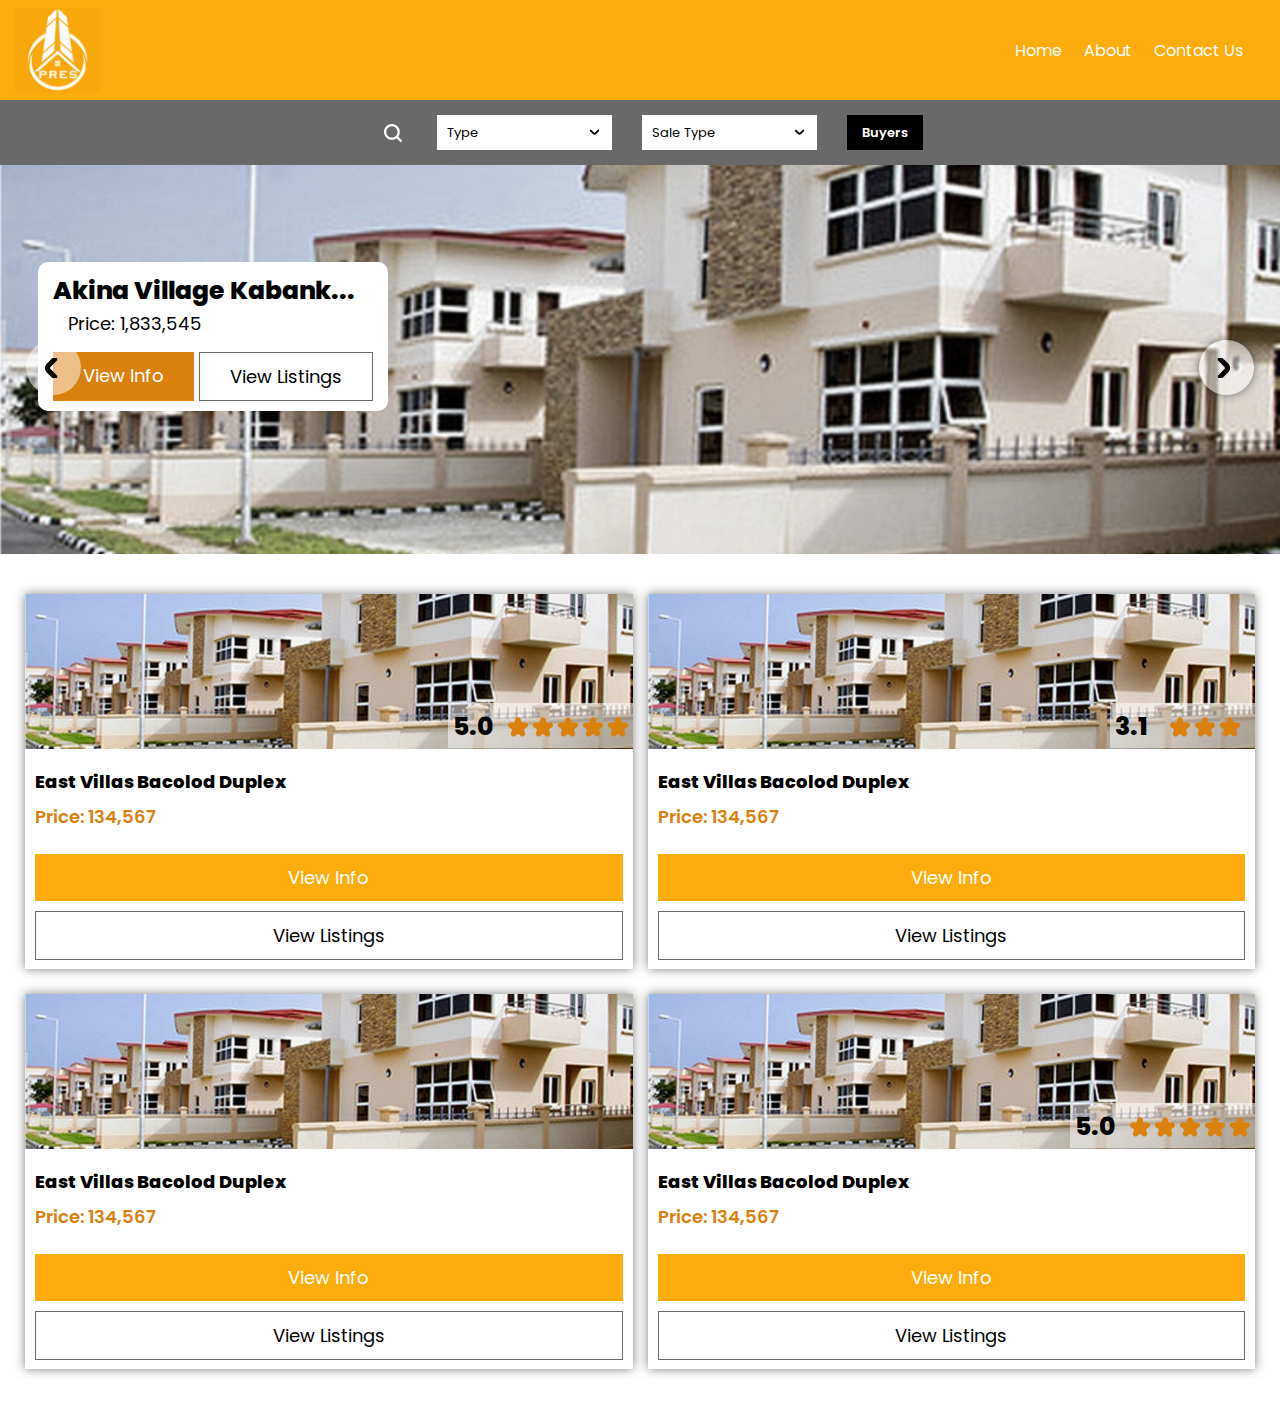
<file: index.html>
<!DOCTYPE html>

<html>
<head>
    <title>pres.ph</title>
    <link href='https://fonts.googleapis.com/css?family=Poppins' rel='stylesheet'>
    <link rel="stylesheet" href="css/common.css"/>  
    <link rel="stylesheet" href="css/layout01.css"/>
    <meta name="viewport" content="width=device-width">
    <meta charset = "UTF-8">
</head>
<body>
  <div class="main-container">

    <div class="main-header-01">
        <div class="main-header-01-logo">
            <img src="img/logo-img.png" alt="logo">
        </div>
        <div class="main-header-01-menus">
            <div class="main-menus-desktop">
             <span class="desktop-menu">Home</span>
             <span class="desktop-menu">About</span>
             <span class="desktop-menu">Contact Us</span>
            </div>
            <div class="main-menu-mobile">
                <span class="mobile-btn-menu jsMobileMenu">
                    <svg xmlns="http://www.w3.org/2000/svg" xmlns:xlink="http://www.w3.org/1999/xlink" version="1.1" id="Capa_1" x="0px" y="0px" viewBox="0 0 512 512" style="enable-background:new 0 0 512 512;" xml:space="preserve">
                        <g>
                            <path d="M480,224H32c-17.673,0-32,14.327-32,32s14.327,32,32,32h448c17.673,0,32-14.327,32-32S497.673,224,480,224z"/>
                            <path d="M32,138.667h448c17.673,0,32-14.327,32-32s-14.327-32-32-32H32c-17.673,0-32,14.327-32,32S14.327,138.667,32,138.667z"/>
                            <path d="M480,373.333H32c-17.673,0-32,14.327-32,32s14.327,32,32,32h448c17.673,0,32-14.327,32-32S497.673,373.333,480,373.333z"/>
                        </g>         
                        </svg>                   
                </span>

                <div class="mobile-dropdown-menu" style="display: none;">
                    <a href="index.html">Home</a>
                    <a href="about.html">About</a>
                    <a href="contact.html">Contact Us</a>
                </div>
    
            </div>

          
        </div>
    </div>
    <div class="main-header-02">

        <div class="search-filter-menu" style="display: none;">
           <div class="filter-menu-layout">
            <div class="filter-input-layout">
                <input type="text" name="location" placeholder="Location">
                <svg xmlns="http://www.w3.org/2000/svg" id="Bold" viewBox="0 0 24 24"><path d="M19.061,7.854a1.5,1.5,0,0,0-2.122,0l-4.586,4.585a.5.5,0,0,1-.707,0L7.061,7.854A1.5,1.5,0,0,0,4.939,9.975l4.586,4.586a3.5,3.5,0,0,0,4.95,0l4.586-4.586A1.5,1.5,0,0,0,19.061,7.854Z"></path></svg>
            </div>
            <div class="filter-input-layout">
                <input type="text" name="bedroom" placeholder="Bedroom">
                <svg xmlns="http://www.w3.org/2000/svg" id="Bold" viewBox="0 0 24 24"><path d="M19.061,7.854a1.5,1.5,0,0,0-2.122,0l-4.586,4.585a.5.5,0,0,1-.707,0L7.061,7.854A1.5,1.5,0,0,0,4.939,9.975l4.586,4.586a3.5,3.5,0,0,0,4.95,0l4.586-4.586A1.5,1.5,0,0,0,19.061,7.854Z"></path></svg>
            </div>
           </div> 

           <div class="filter-menu-layout">
            <div class="filter-input-layout">
                <input type="text" name="range" placeholder="Amount Range">
                <svg xmlns="http://www.w3.org/2000/svg" id="Bold" viewBox="0 0 24 24"><path d="M19.061,7.854a1.5,1.5,0,0,0-2.122,0l-4.586,4.585a.5.5,0,0,1-.707,0L7.061,7.854A1.5,1.5,0,0,0,4.939,9.975l4.586,4.586a3.5,3.5,0,0,0,4.95,0l4.586-4.586A1.5,1.5,0,0,0,19.061,7.854Z"></path></svg>
            </div>
            <div class="filter-input-layout">
                <input type="text" name="name" placeholder="Property">
                <svg xmlns="http://www.w3.org/2000/svg" id="Bold" viewBox="0 0 24 24"><path d="M19.061,7.854a1.5,1.5,0,0,0-2.122,0l-4.586,4.585a.5.5,0,0,1-.707,0L7.061,7.854A1.5,1.5,0,0,0,4.939,9.975l4.586,4.586a3.5,3.5,0,0,0,4.95,0l4.586-4.586A1.5,1.5,0,0,0,19.061,7.854Z"></path></svg>
            </div>
           </div> 

           <div class="filter-btn-search">
                <span>SEARCH</span>
           </div>

        </div> 

        <div class="main-header-02-layout">

        <div class="search-layout-home jsSearchMenu">
            <svg xmlns="http://www.w3.org/2000/svg" xmlns:xlink="http://www.w3.org/1999/xlink" version="1.1" id="Capa_1" x="0px" y="0px" viewBox="0 0 513.749 513.749" style="enable-background:new 0 0 513.749 513.749;" >
                <g>
                    <path d="M504.352,459.061l-99.435-99.477c74.402-99.427,54.115-240.344-45.312-314.746S119.261-9.277,44.859,90.15   S-9.256,330.494,90.171,404.896c79.868,59.766,189.565,59.766,269.434,0l99.477,99.477c12.501,12.501,32.769,12.501,45.269,0   c12.501-12.501,12.501-32.769,0-45.269L504.352,459.061z M225.717,385.696c-88.366,0-160-71.634-160-160s71.634-160,160-160   s160,71.634,160,160C385.623,314.022,314.044,385.602,225.717,385.696z"/>
                </g>        
                </svg>

             
        </div>


        <div class="header-02-dropdown">
            <span>Type</span>
        <div class="header-02-dropdown-arrow jsType">
            <svg xmlns="http://www.w3.org/2000/svg" id="Bold" viewBox="0 0 24 24"><path d="M19.061,7.854a1.5,1.5,0,0,0-2.122,0l-4.586,4.585a.5.5,0,0,1-.707,0L7.061,7.854A1.5,1.5,0,0,0,4.939,9.975l4.586,4.586a3.5,3.5,0,0,0,4.95,0l4.586-4.586A1.5,1.5,0,0,0,19.061,7.854Z"/></svg>
        </div>
        <div class="header02-dropdown-menu jsMenuType" style="display: none;">
            <a href="#">Home and Lot</a>
            <a href="#">House Constraction</a>
            <a href="#">Condo</a>
        </div>
        </div>
        <div class="header-02-dropdown"> 
           <span>Sale Type</span>
           <div class="header-02-dropdown-arrow jsSaleType">
            <svg xmlns="http://www.w3.org/2000/svg" id="Bold" viewBox="0 0 24 24"><path d="M19.061,7.854a1.5,1.5,0,0,0-2.122,0l-4.586,4.585a.5.5,0,0,1-.707,0L7.061,7.854A1.5,1.5,0,0,0,4.939,9.975l4.586,4.586a3.5,3.5,0,0,0,4.95,0l4.586-4.586A1.5,1.5,0,0,0,19.061,7.854Z"/></svg>
        </div>
        <div class="header02-dropdown-menu jsMenuSaleType" style="display: none;">
            <a href="#">RFO</a>
            <a href="#">Lot Only</a>
            <a href="#">For Rent</a>
        </div>
        </div>
        <div class="header-02-menu">
            <a href="#">Buyers</a>
        </div>
        </div>
    </div>
    <div class="home-main-content">
     
        <div class="home-main-content-carousel">

            <span class="carousel-back-arrow jsBackSlide">
                <svg xmlns="http://www.w3.org/2000/svg" stroke="black" stroke-width="3" id="Bold" viewBox="0 0 24 24"><path d="M17.921,1.505a1.5,1.5,0,0,1-.44,1.06L9.809,10.237a2.5,2.5,0,0,0,0,3.536l7.662,7.662a1.5,1.5,0,0,1-2.121,2.121L7.688,15.9a5.506,5.506,0,0,1,0-7.779L15.36.444a1.5,1.5,0,0,1,2.561,1.061Z"/></svg>
            </span>


            <div class="carousel-active carousel-slide">
            <img src="img/building.jpg">

            <div class="home-main-label">
                <h3>Akina Village Kabank...</h3>
                <span>Price: 1,833,545</span>

                <div class="home-main-label-btn-group">
                    <a class="view-info-btn">
                        View Info
                    </a>
                    <a class="view-listing-btn" href="view_listings.html">
                        View Listings
                    </a>
                </div>
            </div>
            </div>

            <div class="carousel-slide">
                <img src="img/building.jpg">
    
                <div class="home-main-label">
                    <h3>Sample2</h3>
                    <span>Price: 1,833,545</span>
    
                    <div class="home-main-label-btn-group">
                        <span class="view-info-btn">
                            View Info
                        </span>
                        <span class="view-listing-btn">
                            View Listings
                        </span>
                    </div>
                </div>
                </div>

                <div class="carousel-slide">
                    <img src="img/building.jpg">
        
                    <div class="home-main-label">
                        <h3>Sample3</h3>
                        <span>Price: 1,833,545</span>
        
                        <div class="home-main-label-btn-group">
                            <span class="view-info-btn">
                                View Info
                            </span>
                            <span class="view-listing-btn">
                                View Listings
                            </span>
                        </div>
                    </div>
                    </div>

            <span class="carousel-next-arrow jsNextSlide">
                <svg xmlns="http://www.w3.org/2000/svg" stroke="black" stroke-width="3" id="Bold" viewBox="0 0 24 24"><path d="M6.079,22.5a1.5,1.5,0,0,1,.44-1.06l7.672-7.672a2.5,2.5,0,0,0,0-3.536L6.529,2.565A1.5,1.5,0,0,1,8.65.444l7.662,7.661a5.506,5.506,0,0,1,0,7.779L8.64,23.556A1.5,1.5,0,0,1,6.079,22.5Z"/></svg>
            </span>

        </div>

        <div class="home-main-content-lists">
            <div class="main-content-list-layout">
                <div class="main-content-card">
                    <div class="main-content-card-image">
                        <img src="img/building.jpg" alt="sample">
                        <div class="main-content-card-review">
                            <span>5.0</span>
                            <div class="card-review-star-layout">
                                <svg xmlns="http://www.w3.org/2000/svg" id="Filled" viewBox="0 0 24 24" ><path d="M1.327,12.4,4.887,15,3.535,19.187A3.178,3.178,0,0,0,4.719,22.8a3.177,3.177,0,0,0,3.8-.019L12,20.219l3.482,2.559a3.227,3.227,0,0,0,4.983-3.591L19.113,15l3.56-2.6a3.227,3.227,0,0,0-1.9-5.832H16.4L15.073,2.432a3.227,3.227,0,0,0-6.146,0L7.6,6.568H3.231a3.227,3.227,0,0,0-1.9,5.832Z"/></svg>
                                <svg xmlns="http://www.w3.org/2000/svg" id="Filled" viewBox="0 0 24 24" ><path d="M1.327,12.4,4.887,15,3.535,19.187A3.178,3.178,0,0,0,4.719,22.8a3.177,3.177,0,0,0,3.8-.019L12,20.219l3.482,2.559a3.227,3.227,0,0,0,4.983-3.591L19.113,15l3.56-2.6a3.227,3.227,0,0,0-1.9-5.832H16.4L15.073,2.432a3.227,3.227,0,0,0-6.146,0L7.6,6.568H3.231a3.227,3.227,0,0,0-1.9,5.832Z"/></svg>
                                <svg xmlns="http://www.w3.org/2000/svg" id="Filled" viewBox="0 0 24 24" ><path d="M1.327,12.4,4.887,15,3.535,19.187A3.178,3.178,0,0,0,4.719,22.8a3.177,3.177,0,0,0,3.8-.019L12,20.219l3.482,2.559a3.227,3.227,0,0,0,4.983-3.591L19.113,15l3.56-2.6a3.227,3.227,0,0,0-1.9-5.832H16.4L15.073,2.432a3.227,3.227,0,0,0-6.146,0L7.6,6.568H3.231a3.227,3.227,0,0,0-1.9,5.832Z"/></svg>
                                <svg xmlns="http://www.w3.org/2000/svg" id="Filled" viewBox="0 0 24 24" ><path d="M1.327,12.4,4.887,15,3.535,19.187A3.178,3.178,0,0,0,4.719,22.8a3.177,3.177,0,0,0,3.8-.019L12,20.219l3.482,2.559a3.227,3.227,0,0,0,4.983-3.591L19.113,15l3.56-2.6a3.227,3.227,0,0,0-1.9-5.832H16.4L15.073,2.432a3.227,3.227,0,0,0-6.146,0L7.6,6.568H3.231a3.227,3.227,0,0,0-1.9,5.832Z"/></svg>
                                <svg xmlns="http://www.w3.org/2000/svg" id="Filled" viewBox="0 0 24 24" ><path d="M1.327,12.4,4.887,15,3.535,19.187A3.178,3.178,0,0,0,4.719,22.8a3.177,3.177,0,0,0,3.8-.019L12,20.219l3.482,2.559a3.227,3.227,0,0,0,4.983-3.591L19.113,15l3.56-2.6a3.227,3.227,0,0,0-1.9-5.832H16.4L15.073,2.432a3.227,3.227,0,0,0-6.146,0L7.6,6.568H3.231a3.227,3.227,0,0,0-1.9,5.832Z"/></svg>
                            </div>
                        </div>
                    </div>
                    <div class="main-content-card-label">
                        <h3 class="main-content-card-title">
                            East Villas Bacolod Duplex
                        </h3>
                        <span class="main-content-card-price">Price: 134,567</span>
                        <div class="main-content-card-btn-group">
                            <span class="view-info-btn">View Info</span>
                            <span class="view-listing-btn">View Listings</span>
                        </div>
                    </div>
                </div>
                <div class="main-content-card">
                    <div class="main-content-card-image">
                        <img src="img/building.jpg" alt="sample">
                        <div class="main-content-card-review">
                            <span>3.1</span>
                            <div class="card-review-star-layout">
                                <svg xmlns="http://www.w3.org/2000/svg" id="Filled" viewBox="0 0 24 24" ><path d="M1.327,12.4,4.887,15,3.535,19.187A3.178,3.178,0,0,0,4.719,22.8a3.177,3.177,0,0,0,3.8-.019L12,20.219l3.482,2.559a3.227,3.227,0,0,0,4.983-3.591L19.113,15l3.56-2.6a3.227,3.227,0,0,0-1.9-5.832H16.4L15.073,2.432a3.227,3.227,0,0,0-6.146,0L7.6,6.568H3.231a3.227,3.227,0,0,0-1.9,5.832Z"/></svg>
                                <svg xmlns="http://www.w3.org/2000/svg" id="Filled" viewBox="0 0 24 24" ><path d="M1.327,12.4,4.887,15,3.535,19.187A3.178,3.178,0,0,0,4.719,22.8a3.177,3.177,0,0,0,3.8-.019L12,20.219l3.482,2.559a3.227,3.227,0,0,0,4.983-3.591L19.113,15l3.56-2.6a3.227,3.227,0,0,0-1.9-5.832H16.4L15.073,2.432a3.227,3.227,0,0,0-6.146,0L7.6,6.568H3.231a3.227,3.227,0,0,0-1.9,5.832Z"/></svg>
                                <svg xmlns="http://www.w3.org/2000/svg" id="Filled" viewBox="0 0 24 24" ><path d="M1.327,12.4,4.887,15,3.535,19.187A3.178,3.178,0,0,0,4.719,22.8a3.177,3.177,0,0,0,3.8-.019L12,20.219l3.482,2.559a3.227,3.227,0,0,0,4.983-3.591L19.113,15l3.56-2.6a3.227,3.227,0,0,0-1.9-5.832H16.4L15.073,2.432a3.227,3.227,0,0,0-6.146,0L7.6,6.568H3.231a3.227,3.227,0,0,0-1.9,5.832Z"/></svg>
                            </div>
                        </div>
                    </div>
                    <div class="main-content-card-label">
                        <h3 class="main-content-card-title">
                            East Villas Bacolod Duplex
                        </h3>
                        <span class="main-content-card-price">Price: 134,567</span>
                        <div class="main-content-card-btn-group">
                            <span class="view-info-btn">View Info</span>
                            <span class="view-listing-btn">View Listings</span>
                        </div>
                    </div>
                </div>
            </div>

            <div class="main-content-list-layout">
                <div class="main-content-card">
                    <div class="main-content-card-image">
                        <img src="img/building.jpg" alt="sample">
                    </div>
                    <div class="main-content-card-label">
                        <h3 class="main-content-card-title">
                            East Villas Bacolod Duplex
                        </h3>
                        <span class="main-content-card-price">Price: 134,567</span>
                        <div class="main-content-card-btn-group">
                            <span class="view-info-btn">View Info</span>
                            <span class="view-listing-btn">View Listings</span>
                        </div>
                    </div>
                </div>
                <div class="main-content-card">
                    <div class="main-content-card-image">
                        <img src="img/building.jpg" alt="sample">
                        <div class="main-content-card-review">
                            <span>5.0</span>
                            <div class="card-review-star-layout">
                                <svg xmlns="http://www.w3.org/2000/svg" id="Filled" viewBox="0 0 24 24" ><path d="M1.327,12.4,4.887,15,3.535,19.187A3.178,3.178,0,0,0,4.719,22.8a3.177,3.177,0,0,0,3.8-.019L12,20.219l3.482,2.559a3.227,3.227,0,0,0,4.983-3.591L19.113,15l3.56-2.6a3.227,3.227,0,0,0-1.9-5.832H16.4L15.073,2.432a3.227,3.227,0,0,0-6.146,0L7.6,6.568H3.231a3.227,3.227,0,0,0-1.9,5.832Z"/></svg>
                                <svg xmlns="http://www.w3.org/2000/svg" id="Filled" viewBox="0 0 24 24" ><path d="M1.327,12.4,4.887,15,3.535,19.187A3.178,3.178,0,0,0,4.719,22.8a3.177,3.177,0,0,0,3.8-.019L12,20.219l3.482,2.559a3.227,3.227,0,0,0,4.983-3.591L19.113,15l3.56-2.6a3.227,3.227,0,0,0-1.9-5.832H16.4L15.073,2.432a3.227,3.227,0,0,0-6.146,0L7.6,6.568H3.231a3.227,3.227,0,0,0-1.9,5.832Z"/></svg>
                                <svg xmlns="http://www.w3.org/2000/svg" id="Filled" viewBox="0 0 24 24" ><path d="M1.327,12.4,4.887,15,3.535,19.187A3.178,3.178,0,0,0,4.719,22.8a3.177,3.177,0,0,0,3.8-.019L12,20.219l3.482,2.559a3.227,3.227,0,0,0,4.983-3.591L19.113,15l3.56-2.6a3.227,3.227,0,0,0-1.9-5.832H16.4L15.073,2.432a3.227,3.227,0,0,0-6.146,0L7.6,6.568H3.231a3.227,3.227,0,0,0-1.9,5.832Z"/></svg>
                                <svg xmlns="http://www.w3.org/2000/svg" id="Filled" viewBox="0 0 24 24" ><path d="M1.327,12.4,4.887,15,3.535,19.187A3.178,3.178,0,0,0,4.719,22.8a3.177,3.177,0,0,0,3.8-.019L12,20.219l3.482,2.559a3.227,3.227,0,0,0,4.983-3.591L19.113,15l3.56-2.6a3.227,3.227,0,0,0-1.9-5.832H16.4L15.073,2.432a3.227,3.227,0,0,0-6.146,0L7.6,6.568H3.231a3.227,3.227,0,0,0-1.9,5.832Z"/></svg>
                                <svg xmlns="http://www.w3.org/2000/svg" id="Filled" viewBox="0 0 24 24" ><path d="M1.327,12.4,4.887,15,3.535,19.187A3.178,3.178,0,0,0,4.719,22.8a3.177,3.177,0,0,0,3.8-.019L12,20.219l3.482,2.559a3.227,3.227,0,0,0,4.983-3.591L19.113,15l3.56-2.6a3.227,3.227,0,0,0-1.9-5.832H16.4L15.073,2.432a3.227,3.227,0,0,0-6.146,0L7.6,6.568H3.231a3.227,3.227,0,0,0-1.9,5.832Z"/></svg>
                            </div>
                        </div>
                    </div>
                    <div class="main-content-card-label">
                        <h3 class="main-content-card-title">
                            East Villas Bacolod Duplex
                        </h3>
                        <span class="main-content-card-price">Price: 134,567</span>
                        <div class="main-content-card-btn-group">
                            <span class="view-info-btn">View Info</span>
                            <span class="view-listing-btn">View Listings</span>
                        </div>
                    </div>
                </div>
            </div>

        </div>






    </div>


  </div>
   
<script>
    document.querySelector('.jsMobileMenu').addEventListener('click',function(){
        var style=document.querySelector('.mobile-dropdown-menu').style;
        
        if(style.display){
            document.querySelector('.mobile-dropdown-menu').style=null;
        }else{
            document.querySelector('.mobile-dropdown-menu').style.display = 'none';
        }      
    });

    document.querySelector('.jsSearchMenu').addEventListener('click',function(){
        var style=document.querySelector('.search-filter-menu').style;
        console.log(style);
        if(style.display){
            document.querySelector('.search-filter-menu').style=null;
        }else{
            document.querySelector('.search-filter-menu').style.display = 'none';
        }      
    });

    document.querySelector('.jsType').addEventListener('click',function(){
        var style=document.querySelector('.jsMenuType').style;
        console.log(style);
        if(style.display){
            document.querySelector('.jsMenuType').style=null;
        }else{
            document.querySelector('.jsMenuType').style.display = 'none';
        }      
    });

    document.querySelector('.jsSaleType').addEventListener('click',function(){
        var style=document.querySelector('.jsMenuSaleType').style;
        console.log(style);
        if(style.display){
            document.querySelector('.jsMenuSaleType').style=null;
        }else{
            document.querySelector('.jsMenuSaleType').style.display = 'none';
        }      
    });

    const slides = document.querySelectorAll('.carousel-slide');
    const previous_slide = document.querySelector('.jsBackSlide');
    const next_slide = document.querySelector('.jsNextSlide');
    var currentSlide=0;

    // Function to show the current slide
function showSlide() {
  slides.forEach((slide, index) => {
    slide.style.display = "none";
    if (index === currentSlide) {
      slide.style.display = "block";     
    }
    // const offset = -currentSlide * 100; // Calculate the slide offset
    // slide.style.transform = `translateX(${offset}%)`;
  });
}

// Function to move to the next slide
function nextSlide() {
  currentSlide++;
  if (currentSlide >= slides.length) {
    currentSlide = 0;
  }
  showSlide();
}

function prevSlide() {
  currentSlide--;
  if (currentSlide < 0) {
    currentSlide = slides.length - 1;
  }
  showSlide();
}

// Event listeners for next and previous buttons
next_slide.addEventListener("click", nextSlide);
previous_slide.addEventListener("click", prevSlide);

// Initialize the carousel
showSlide();




</script>


</body>
</html>
</file>
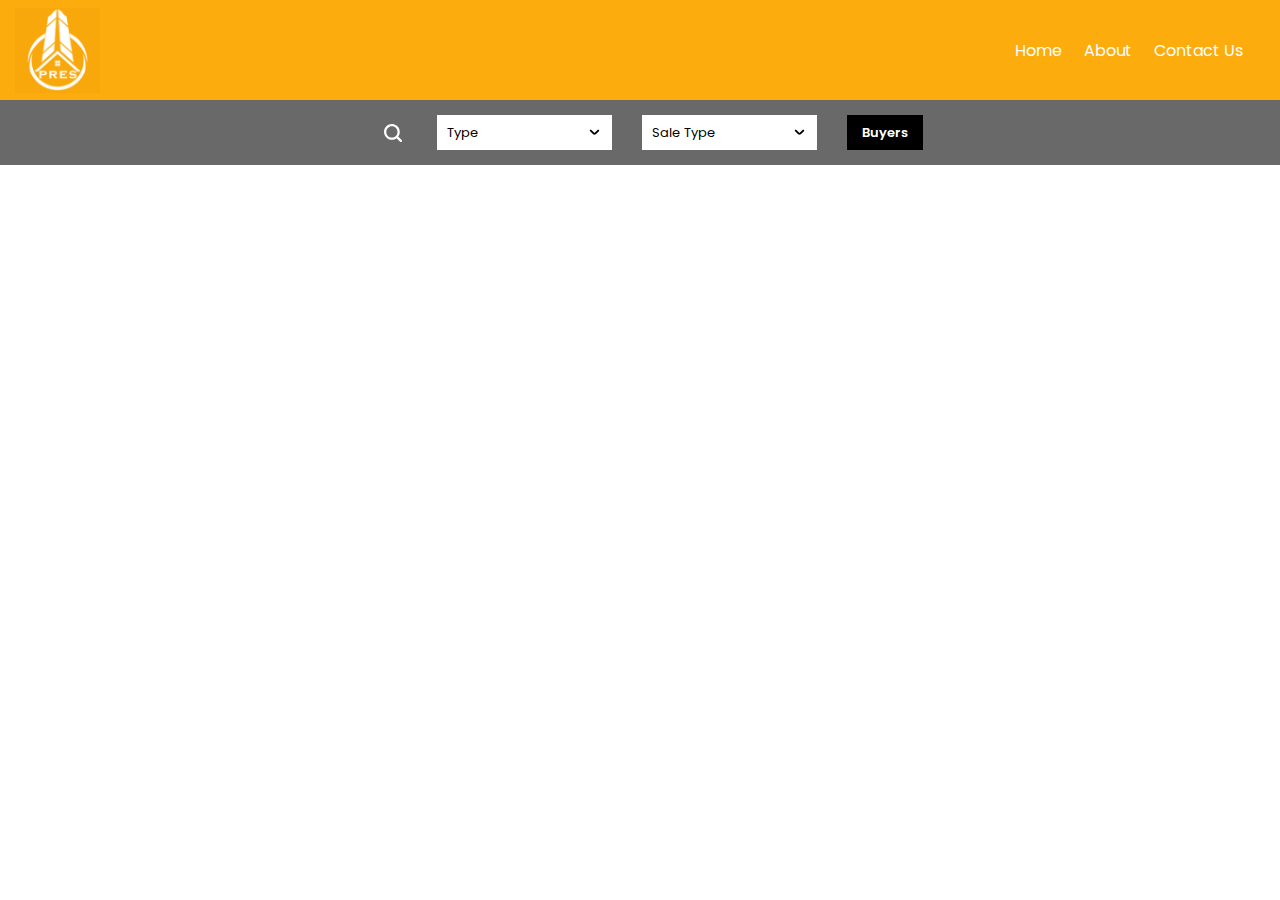
<file: about.html>
<!DOCTYPE html>

<html>
<head>
    <title>pres.ph</title>
    <link href='https://fonts.googleapis.com/css?family=Poppins' rel='stylesheet'>
    <link rel="stylesheet" href="css/common.css"/>  
    <link rel="stylesheet" href="css/layout01.css"/>
    <meta name="viewport" content="width=device-width">
    <meta charset = "UTF-8">
</head>
<body>
  <div class="main-container">

    <div class="main-header-01">
        <div class="main-header-01-logo">
            <img src="img/logo-img.png" alt="logo">
        </div>
        <div class="main-header-01-menus">
            <div class="main-menus-desktop">
             <span class="desktop-menu">Home</span>
             <span class="desktop-menu">About</span>
             <span class="desktop-menu">Contact Us</span>
            </div>
            <div class="main-menu-mobile">
                <span class="mobile-btn-menu jsMobileMenu">
                    <svg xmlns="http://www.w3.org/2000/svg" xmlns:xlink="http://www.w3.org/1999/xlink" version="1.1" id="Capa_1" x="0px" y="0px" viewBox="0 0 512 512" style="enable-background:new 0 0 512 512;" xml:space="preserve">
                        <g>
                            <path d="M480,224H32c-17.673,0-32,14.327-32,32s14.327,32,32,32h448c17.673,0,32-14.327,32-32S497.673,224,480,224z"/>
                            <path d="M32,138.667h448c17.673,0,32-14.327,32-32s-14.327-32-32-32H32c-17.673,0-32,14.327-32,32S14.327,138.667,32,138.667z"/>
                            <path d="M480,373.333H32c-17.673,0-32,14.327-32,32s14.327,32,32,32h448c17.673,0,32-14.327,32-32S497.673,373.333,480,373.333z"/>
                        </g>         
                        </svg>                   
                </span>

                <div class="mobile-dropdown-menu" style="display: none;">
                    <a href="index.html">Home</a>
                    <a href="about.html">About</a>
                    <a href="contact.html">Contact Us</a>
                </div>
    
            </div>

          
        </div>
    </div>
    <div class="main-header-02">

        <div class="search-filter-menu" style="display: none;">
           <div class="filter-menu-layout">
            <div class="filter-input-layout">
                <input type="text" name="location" placeholder="Location">
                <svg xmlns="http://www.w3.org/2000/svg" id="Bold" viewBox="0 0 24 24"><path d="M19.061,7.854a1.5,1.5,0,0,0-2.122,0l-4.586,4.585a.5.5,0,0,1-.707,0L7.061,7.854A1.5,1.5,0,0,0,4.939,9.975l4.586,4.586a3.5,3.5,0,0,0,4.95,0l4.586-4.586A1.5,1.5,0,0,0,19.061,7.854Z"></path></svg>
            </div>
            <div class="filter-input-layout">
                <input type="text" name="bedroom" placeholder="Bedroom">
                <svg xmlns="http://www.w3.org/2000/svg" id="Bold" viewBox="0 0 24 24"><path d="M19.061,7.854a1.5,1.5,0,0,0-2.122,0l-4.586,4.585a.5.5,0,0,1-.707,0L7.061,7.854A1.5,1.5,0,0,0,4.939,9.975l4.586,4.586a3.5,3.5,0,0,0,4.95,0l4.586-4.586A1.5,1.5,0,0,0,19.061,7.854Z"></path></svg>
            </div>
           </div> 

           <div class="filter-menu-layout">
            <div class="filter-input-layout">
                <input type="text" name="range" placeholder="Amount Range">
                <svg xmlns="http://www.w3.org/2000/svg" id="Bold" viewBox="0 0 24 24"><path d="M19.061,7.854a1.5,1.5,0,0,0-2.122,0l-4.586,4.585a.5.5,0,0,1-.707,0L7.061,7.854A1.5,1.5,0,0,0,4.939,9.975l4.586,4.586a3.5,3.5,0,0,0,4.95,0l4.586-4.586A1.5,1.5,0,0,0,19.061,7.854Z"></path></svg>
            </div>
            <div class="filter-input-layout">
                <input type="text" name="name" placeholder="Property">
                <svg xmlns="http://www.w3.org/2000/svg" id="Bold" viewBox="0 0 24 24"><path d="M19.061,7.854a1.5,1.5,0,0,0-2.122,0l-4.586,4.585a.5.5,0,0,1-.707,0L7.061,7.854A1.5,1.5,0,0,0,4.939,9.975l4.586,4.586a3.5,3.5,0,0,0,4.95,0l4.586-4.586A1.5,1.5,0,0,0,19.061,7.854Z"></path></svg>
            </div>
           </div> 

           <div class="filter-btn-search">
                <span>SEARCH</span>
           </div>

        </div> 

        <div class="main-header-02-layout">

        <div class="search-layout-home jsSearchMenu">
            <svg xmlns="http://www.w3.org/2000/svg" xmlns:xlink="http://www.w3.org/1999/xlink" version="1.1" id="Capa_1" x="0px" y="0px" viewBox="0 0 513.749 513.749" style="enable-background:new 0 0 513.749 513.749;" >
                <g>
                    <path d="M504.352,459.061l-99.435-99.477c74.402-99.427,54.115-240.344-45.312-314.746S119.261-9.277,44.859,90.15   S-9.256,330.494,90.171,404.896c79.868,59.766,189.565,59.766,269.434,0l99.477,99.477c12.501,12.501,32.769,12.501,45.269,0   c12.501-12.501,12.501-32.769,0-45.269L504.352,459.061z M225.717,385.696c-88.366,0-160-71.634-160-160s71.634-160,160-160   s160,71.634,160,160C385.623,314.022,314.044,385.602,225.717,385.696z"/>
                </g>        
                </svg>

             
        </div>


        <div class="header-02-dropdown">
            <span>Type</span>
        <div class="header-02-dropdown-arrow jsType">
            <svg xmlns="http://www.w3.org/2000/svg" id="Bold" viewBox="0 0 24 24"><path d="M19.061,7.854a1.5,1.5,0,0,0-2.122,0l-4.586,4.585a.5.5,0,0,1-.707,0L7.061,7.854A1.5,1.5,0,0,0,4.939,9.975l4.586,4.586a3.5,3.5,0,0,0,4.95,0l4.586-4.586A1.5,1.5,0,0,0,19.061,7.854Z"/></svg>
        </div>
        <div class="header02-dropdown-menu jsMenuType" style="display: none;">
            <a href="#">Home and Lot</a>
            <a href="#">House Constraction</a>
            <a href="#">Condo</a>
        </div>
        </div>
        <div class="header-02-dropdown"> 
           <span>Sale Type</span>
           <div class="header-02-dropdown-arrow jsSaleType">
            <svg xmlns="http://www.w3.org/2000/svg" id="Bold" viewBox="0 0 24 24"><path d="M19.061,7.854a1.5,1.5,0,0,0-2.122,0l-4.586,4.585a.5.5,0,0,1-.707,0L7.061,7.854A1.5,1.5,0,0,0,4.939,9.975l4.586,4.586a3.5,3.5,0,0,0,4.95,0l4.586-4.586A1.5,1.5,0,0,0,19.061,7.854Z"/></svg>
        </div>
        <div class="header02-dropdown-menu jsMenuSaleType" style="display: none;">
            <a href="#">RFO</a>
            <a href="#">Lot Only</a>
            <a href="#">For Rent</a>
        </div>
        </div>
        <div class="header-02-menu">
            <a href="#">Buyers</a>
        </div>
        </div>
    </div>
    <div class="main-content-layout">
      
    </div>


  </div>
   
<script>
    document.querySelector('.jsMobileMenu').addEventListener('click',function(){
        var style=document.querySelector('.mobile-dropdown-menu').style;
        
        if(style.display){
            document.querySelector('.mobile-dropdown-menu').style=null;
        }else{
            document.querySelector('.mobile-dropdown-menu').style.display = 'none';
        }      
    });

    document.querySelector('.jsSearchMenu').addEventListener('click',function(){
        var style=document.querySelector('.search-filter-menu').style;
        console.log(style);
        if(style.display){
            document.querySelector('.search-filter-menu').style=null;
        }else{
            document.querySelector('.search-filter-menu').style.display = 'none';
        }      
    });

    document.querySelector('.jsType').addEventListener('click',function(){
        var style=document.querySelector('.jsMenuType').style;
        console.log(style);
        if(style.display){
            document.querySelector('.jsMenuType').style=null;
        }else{
            document.querySelector('.jsMenuType').style.display = 'none';
        }      
    });

    document.querySelector('.jsSaleType').addEventListener('click',function(){
        var style=document.querySelector('.jsMenuSaleType').style;
        console.log(style);
        if(style.display){
            document.querySelector('.jsMenuSaleType').style=null;
        }else{
            document.querySelector('.jsMenuSaleType').style.display = 'none';
        }      
    });


</script>


</body>
</html>
</file>
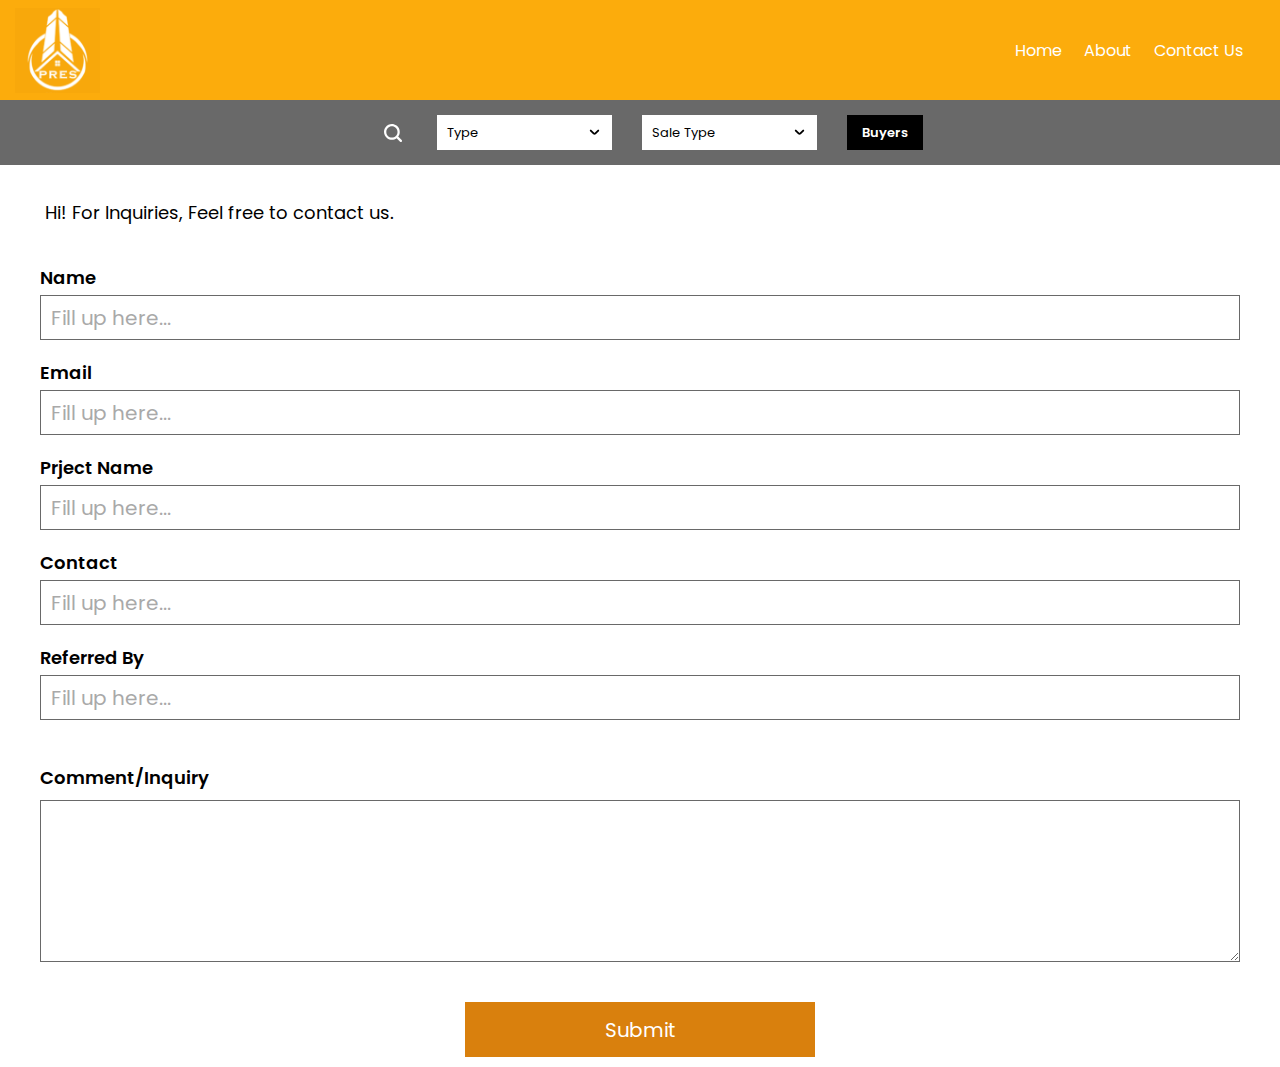
<file: contact.html>
<!DOCTYPE html>

<html>
<head>
    <title>pres.ph</title>
    <link href='https://fonts.googleapis.com/css?family=Poppins' rel='stylesheet'>
    <link rel="stylesheet" href="css/common.css"/>  
    <link rel="stylesheet" href="css/layout01.css"/>
    <meta name="viewport" content="width=device-width">
    <meta charset = "UTF-8">
</head>
<body>
  <div class="main-container">

    <div class="main-header-01">
        <div class="main-header-01-logo">
            <img src="img/logo-img.png" alt="logo">
        </div>
        <div class="main-header-01-menus">
            <div class="main-menus-desktop">
             <span class="desktop-menu">Home</span>
             <span class="desktop-menu">About</span>
             <span class="desktop-menu">Contact Us</span>
            </div>
            <div class="main-menu-mobile">
                <span class="mobile-btn-menu jsMobileMenu">
                    <svg xmlns="http://www.w3.org/2000/svg" xmlns:xlink="http://www.w3.org/1999/xlink" version="1.1" id="Capa_1" x="0px" y="0px" viewBox="0 0 512 512" style="enable-background:new 0 0 512 512;" xml:space="preserve">
                        <g>
                            <path d="M480,224H32c-17.673,0-32,14.327-32,32s14.327,32,32,32h448c17.673,0,32-14.327,32-32S497.673,224,480,224z"/>
                            <path d="M32,138.667h448c17.673,0,32-14.327,32-32s-14.327-32-32-32H32c-17.673,0-32,14.327-32,32S14.327,138.667,32,138.667z"/>
                            <path d="M480,373.333H32c-17.673,0-32,14.327-32,32s14.327,32,32,32h448c17.673,0,32-14.327,32-32S497.673,373.333,480,373.333z"/>
                        </g>         
                        </svg>                   
                </span>

                <div class="mobile-dropdown-menu" style="display: none;">
                    <a href="index.html">Home</a>
                    <a href="about.html">About</a>
                    <a href="contact.html">Contact Us</a>
                </div>
    
            </div>

          
        </div>
    </div>
    <div class="main-header-02">

        <div class="search-filter-menu" style="display: none;">
           <div class="filter-menu-layout">
            <div class="filter-input-layout">
                <input type="text" name="location" placeholder="Location">
                <svg xmlns="http://www.w3.org/2000/svg" id="Bold" viewBox="0 0 24 24"><path d="M19.061,7.854a1.5,1.5,0,0,0-2.122,0l-4.586,4.585a.5.5,0,0,1-.707,0L7.061,7.854A1.5,1.5,0,0,0,4.939,9.975l4.586,4.586a3.5,3.5,0,0,0,4.95,0l4.586-4.586A1.5,1.5,0,0,0,19.061,7.854Z"></path></svg>
            </div>
            <div class="filter-input-layout">
                <input type="text" name="bedroom" placeholder="Bedroom">
                <svg xmlns="http://www.w3.org/2000/svg" id="Bold" viewBox="0 0 24 24"><path d="M19.061,7.854a1.5,1.5,0,0,0-2.122,0l-4.586,4.585a.5.5,0,0,1-.707,0L7.061,7.854A1.5,1.5,0,0,0,4.939,9.975l4.586,4.586a3.5,3.5,0,0,0,4.95,0l4.586-4.586A1.5,1.5,0,0,0,19.061,7.854Z"></path></svg>
            </div>
           </div> 

           <div class="filter-menu-layout">
            <div class="filter-input-layout">
                <input type="text" name="range" placeholder="Amount Range">
                <svg xmlns="http://www.w3.org/2000/svg" id="Bold" viewBox="0 0 24 24"><path d="M19.061,7.854a1.5,1.5,0,0,0-2.122,0l-4.586,4.585a.5.5,0,0,1-.707,0L7.061,7.854A1.5,1.5,0,0,0,4.939,9.975l4.586,4.586a3.5,3.5,0,0,0,4.95,0l4.586-4.586A1.5,1.5,0,0,0,19.061,7.854Z"></path></svg>
            </div>
            <div class="filter-input-layout">
                <input type="text" name="name" placeholder="Property">
                <svg xmlns="http://www.w3.org/2000/svg" id="Bold" viewBox="0 0 24 24"><path d="M19.061,7.854a1.5,1.5,0,0,0-2.122,0l-4.586,4.585a.5.5,0,0,1-.707,0L7.061,7.854A1.5,1.5,0,0,0,4.939,9.975l4.586,4.586a3.5,3.5,0,0,0,4.95,0l4.586-4.586A1.5,1.5,0,0,0,19.061,7.854Z"></path></svg>
            </div>
           </div> 

           <div class="filter-btn-search">
                <span>SEARCH</span>
           </div>

        </div> 

        <div class="main-header-02-layout">

        <div class="search-layout-home jsSearchMenu">
            <svg xmlns="http://www.w3.org/2000/svg" xmlns:xlink="http://www.w3.org/1999/xlink" version="1.1" id="Capa_1" x="0px" y="0px" viewBox="0 0 513.749 513.749" style="enable-background:new 0 0 513.749 513.749;" >
                <g>
                    <path d="M504.352,459.061l-99.435-99.477c74.402-99.427,54.115-240.344-45.312-314.746S119.261-9.277,44.859,90.15   S-9.256,330.494,90.171,404.896c79.868,59.766,189.565,59.766,269.434,0l99.477,99.477c12.501,12.501,32.769,12.501,45.269,0   c12.501-12.501,12.501-32.769,0-45.269L504.352,459.061z M225.717,385.696c-88.366,0-160-71.634-160-160s71.634-160,160-160   s160,71.634,160,160C385.623,314.022,314.044,385.602,225.717,385.696z"/>
                </g>        
                </svg>

             
        </div>


        <div class="header-02-dropdown">
            <span>Type</span>
        <div class="header-02-dropdown-arrow jsType">
            <svg xmlns="http://www.w3.org/2000/svg" id="Bold" viewBox="0 0 24 24"><path d="M19.061,7.854a1.5,1.5,0,0,0-2.122,0l-4.586,4.585a.5.5,0,0,1-.707,0L7.061,7.854A1.5,1.5,0,0,0,4.939,9.975l4.586,4.586a3.5,3.5,0,0,0,4.95,0l4.586-4.586A1.5,1.5,0,0,0,19.061,7.854Z"/></svg>
        </div>
        <div class="header02-dropdown-menu jsMenuType" style="display: none;">
            <a href="#">Home and Lot</a>
            <a href="#">House Constraction</a>
            <a href="#">Condo</a>
        </div>
        </div>
        <div class="header-02-dropdown"> 
           <span>Sale Type</span>
           <div class="header-02-dropdown-arrow jsSaleType">
            <svg xmlns="http://www.w3.org/2000/svg" id="Bold" viewBox="0 0 24 24"><path d="M19.061,7.854a1.5,1.5,0,0,0-2.122,0l-4.586,4.585a.5.5,0,0,1-.707,0L7.061,7.854A1.5,1.5,0,0,0,4.939,9.975l4.586,4.586a3.5,3.5,0,0,0,4.95,0l4.586-4.586A1.5,1.5,0,0,0,19.061,7.854Z"/></svg>
        </div>
        <div class="header02-dropdown-menu jsMenuSaleType" style="display: none;">
            <a href="#">RFO</a>
            <a href="#">Lot Only</a>
            <a href="#">For Rent</a>
        </div>
        </div>
        <div class="header-02-menu">
            <a href="#">Buyers</a>
        </div>
        </div>
    </div>
    <div class="main-content-layout">
        <span>Hi! For Inquiries, Feel free to contact us.</span>

     <form class="main-content-form">
        <div class="main-content-input-layout">
            <label>Name</label>
            <input type="text" name="name" placeholder="Fill up here...">
        </div>
        <div class="main-content-input-layout">
            <label>Email</label>
            <input type="text" name="name" placeholder="Fill up here...">
        </div>
        <div class="main-content-input-layout">
            <label>Prject Name</label>
            <input type="text" name="name" placeholder="Fill up here...">
        </div>
        <div class="main-content-input-layout">
            <label>Contact</label>
            <input type="text" name="name" placeholder="Fill up here...">
        </div>
        <div class="main-content-input-layout">
            <label>Referred By</label>
            <input type="text" name="name" placeholder="Fill up here...">
        </div>
        <div class="main-content-textarea-layout">
            <label>Comment/Inquiry</label>
            <textarea name="name" rows="5" cols="10"></textarea>
        </div>

        <div class="main-content-submit-btn">
        <button type="button">Submit</button>
        </div>

     </form>



    </div>


  </div>
   
<script>
    document.querySelector('.jsMobileMenu').addEventListener('click',function(){
        var style=document.querySelector('.mobile-dropdown-menu').style;
        
        if(style.display){
            document.querySelector('.mobile-dropdown-menu').style=null;
        }else{
            document.querySelector('.mobile-dropdown-menu').style.display = 'none';
        }      
    });

    document.querySelector('.jsSearchMenu').addEventListener('click',function(){
        var style=document.querySelector('.search-filter-menu').style;
        console.log(style);
        if(style.display){
            document.querySelector('.search-filter-menu').style=null;
        }else{
            document.querySelector('.search-filter-menu').style.display = 'none';
        }      
    });

    document.querySelector('.jsType').addEventListener('click',function(){
        var style=document.querySelector('.jsMenuType').style;
        console.log(style);
        if(style.display){
            document.querySelector('.jsMenuType').style=null;
        }else{
            document.querySelector('.jsMenuType').style.display = 'none';
        }      
    });

    document.querySelector('.jsSaleType').addEventListener('click',function(){
        var style=document.querySelector('.jsMenuSaleType').style;
        console.log(style);
        if(style.display){
            document.querySelector('.jsMenuSaleType').style=null;
        }else{
            document.querySelector('.jsMenuSaleType').style.display = 'none';
        }      
    });


</script>


</body>
</html>
</file>
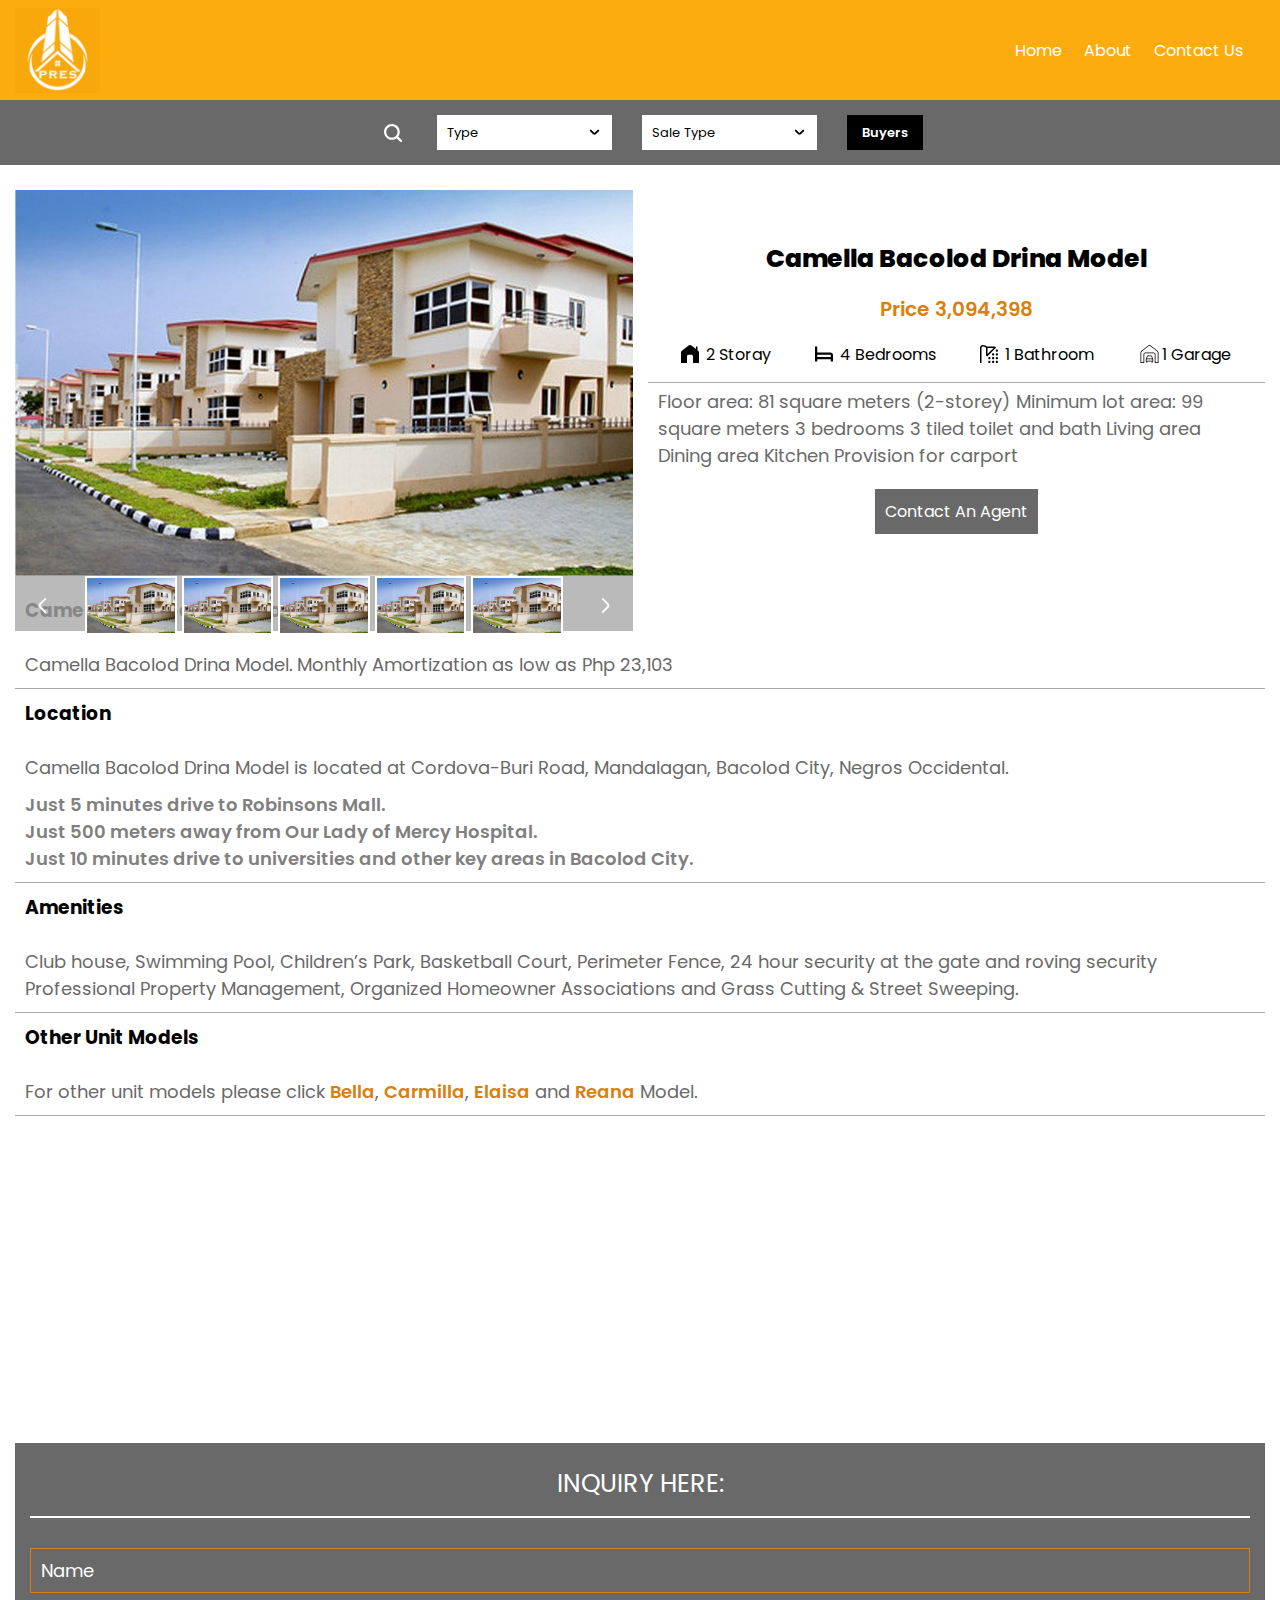
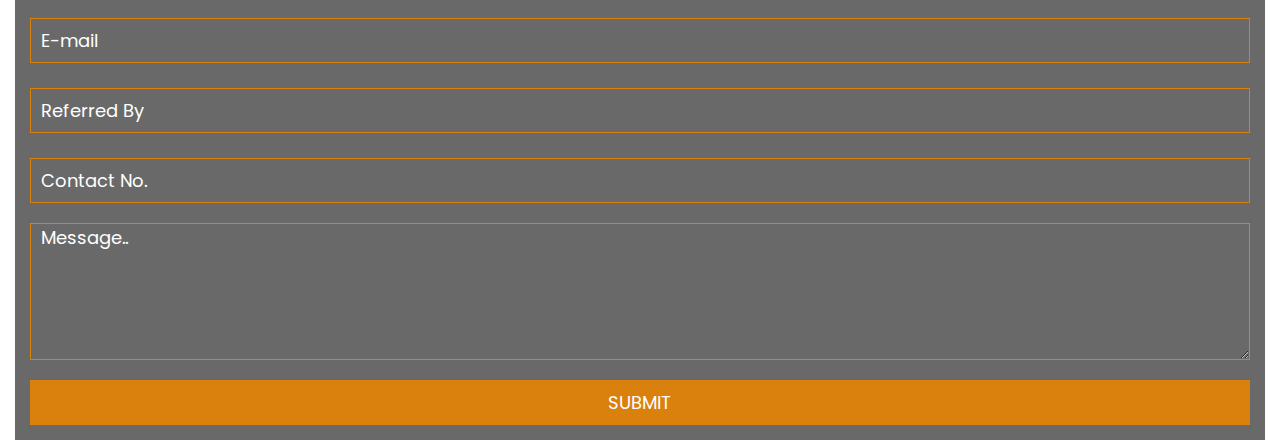
<file: view_listings.html>
<!DOCTYPE html>

<html>
<head>
    <title>pres.ph</title>
    <link href='https://fonts.googleapis.com/css?family=Poppins' rel='stylesheet'>
    <link rel="stylesheet" href="css/common.css"/>  
    <link rel="stylesheet" href="css/layout01.css"/>
    <link rel="stylesheet" href="css/listings_css.css"/>
    <meta name="viewport" content="width=device-width">
    <meta charset = "UTF-8">
</head>
<body>
  <div class="main-container">

    <div class="main-header-01">
        <div class="main-header-01-logo">
            <img src="img/logo-img.png" alt="logo">
        </div>
        <div class="main-header-01-menus">
            <div class="main-menus-desktop">
             <span class="desktop-menu">Home</span>
             <span class="desktop-menu">About</span>
             <span class="desktop-menu">Contact Us</span>
            </div>
            <div class="main-menu-mobile">
                <span class="mobile-btn-menu jsMobileMenu">
                    <svg xmlns="http://www.w3.org/2000/svg" xmlns:xlink="http://www.w3.org/1999/xlink" version="1.1" id="Capa_1" x="0px" y="0px" viewBox="0 0 512 512" style="enable-background:new 0 0 512 512;" xml:space="preserve">
                        <g>
                            <path d="M480,224H32c-17.673,0-32,14.327-32,32s14.327,32,32,32h448c17.673,0,32-14.327,32-32S497.673,224,480,224z"/>
                            <path d="M32,138.667h448c17.673,0,32-14.327,32-32s-14.327-32-32-32H32c-17.673,0-32,14.327-32,32S14.327,138.667,32,138.667z"/>
                            <path d="M480,373.333H32c-17.673,0-32,14.327-32,32s14.327,32,32,32h448c17.673,0,32-14.327,32-32S497.673,373.333,480,373.333z"/>
                        </g>         
                        </svg>                   
                </span>

                <div class="mobile-dropdown-menu" style="display: none;">
                    <a href="index.html">Home</a>
                    <a href="about.html">About</a>
                    <a href="contact.html">Contact Us</a>
                </div>
    
            </div>

          
        </div>
    </div>
    <div class="main-header-02">

        <div class="search-filter-menu" style="display: none;">
           <div class="filter-menu-layout">
            <div class="filter-input-layout">
                <input type="text" name="location" placeholder="Location">
                <svg xmlns="http://www.w3.org/2000/svg" id="Bold" viewBox="0 0 24 24"><path d="M19.061,7.854a1.5,1.5,0,0,0-2.122,0l-4.586,4.585a.5.5,0,0,1-.707,0L7.061,7.854A1.5,1.5,0,0,0,4.939,9.975l4.586,4.586a3.5,3.5,0,0,0,4.95,0l4.586-4.586A1.5,1.5,0,0,0,19.061,7.854Z"></path></svg>
            </div>
            <div class="filter-input-layout">
                <input type="text" name="bedroom" placeholder="Bedroom">
                <svg xmlns="http://www.w3.org/2000/svg" id="Bold" viewBox="0 0 24 24"><path d="M19.061,7.854a1.5,1.5,0,0,0-2.122,0l-4.586,4.585a.5.5,0,0,1-.707,0L7.061,7.854A1.5,1.5,0,0,0,4.939,9.975l4.586,4.586a3.5,3.5,0,0,0,4.95,0l4.586-4.586A1.5,1.5,0,0,0,19.061,7.854Z"></path></svg>
            </div>
           </div> 

           <div class="filter-menu-layout">
            <div class="filter-input-layout">
                <input type="text" name="range" placeholder="Amount Range">
                <svg xmlns="http://www.w3.org/2000/svg" id="Bold" viewBox="0 0 24 24"><path d="M19.061,7.854a1.5,1.5,0,0,0-2.122,0l-4.586,4.585a.5.5,0,0,1-.707,0L7.061,7.854A1.5,1.5,0,0,0,4.939,9.975l4.586,4.586a3.5,3.5,0,0,0,4.95,0l4.586-4.586A1.5,1.5,0,0,0,19.061,7.854Z"></path></svg>
            </div>
            <div class="filter-input-layout">
                <input type="text" name="name" placeholder="Property">
                <svg xmlns="http://www.w3.org/2000/svg" id="Bold" viewBox="0 0 24 24"><path d="M19.061,7.854a1.5,1.5,0,0,0-2.122,0l-4.586,4.585a.5.5,0,0,1-.707,0L7.061,7.854A1.5,1.5,0,0,0,4.939,9.975l4.586,4.586a3.5,3.5,0,0,0,4.95,0l4.586-4.586A1.5,1.5,0,0,0,19.061,7.854Z"></path></svg>
            </div>
           </div> 

           <div class="filter-btn-search">
                <span>SEARCH</span>
           </div>

        </div> 

        <div class="main-header-02-layout">

        <div class="search-layout-home jsSearchMenu">
            <svg xmlns="http://www.w3.org/2000/svg" xmlns:xlink="http://www.w3.org/1999/xlink" version="1.1" id="Capa_1" x="0px" y="0px" viewBox="0 0 513.749 513.749" style="enable-background:new 0 0 513.749 513.749;" >
                <g>
                    <path d="M504.352,459.061l-99.435-99.477c74.402-99.427,54.115-240.344-45.312-314.746S119.261-9.277,44.859,90.15   S-9.256,330.494,90.171,404.896c79.868,59.766,189.565,59.766,269.434,0l99.477,99.477c12.501,12.501,32.769,12.501,45.269,0   c12.501-12.501,12.501-32.769,0-45.269L504.352,459.061z M225.717,385.696c-88.366,0-160-71.634-160-160s71.634-160,160-160   s160,71.634,160,160C385.623,314.022,314.044,385.602,225.717,385.696z"/>
                </g>        
                </svg>

             
        </div>


        <div class="header-02-dropdown">
            <span>Type</span>
        <div class="header-02-dropdown-arrow jsType">
            <svg xmlns="http://www.w3.org/2000/svg" id="Bold" viewBox="0 0 24 24"><path d="M19.061,7.854a1.5,1.5,0,0,0-2.122,0l-4.586,4.585a.5.5,0,0,1-.707,0L7.061,7.854A1.5,1.5,0,0,0,4.939,9.975l4.586,4.586a3.5,3.5,0,0,0,4.95,0l4.586-4.586A1.5,1.5,0,0,0,19.061,7.854Z"/></svg>
        </div>
        <div class="header02-dropdown-menu jsMenuType" style="display: none;">
            <a href="#">Home and Lot</a>
            <a href="#">House Constraction</a>
            <a href="#">Condo</a>
        </div>
        </div>
        <div class="header-02-dropdown"> 
           <span>Sale Type</span>
           <div class="header-02-dropdown-arrow jsSaleType">
            <svg xmlns="http://www.w3.org/2000/svg" id="Bold" viewBox="0 0 24 24"><path d="M19.061,7.854a1.5,1.5,0,0,0-2.122,0l-4.586,4.585a.5.5,0,0,1-.707,0L7.061,7.854A1.5,1.5,0,0,0,4.939,9.975l4.586,4.586a3.5,3.5,0,0,0,4.95,0l4.586-4.586A1.5,1.5,0,0,0,19.061,7.854Z"/></svg>
        </div>
        <div class="header02-dropdown-menu jsMenuSaleType" style="display: none;">
            <a href="#">RFO</a>
            <a href="#">Lot Only</a>
            <a href="#">For Rent</a>
        </div>
        </div>
        <div class="header-02-menu">
            <a href="#">Buyers</a>
        </div>
        </div>
    </div>
      <div class="main-listings-layout">
        <div class="top-listings-container">
            <div class="top-listings-image-container">
                <img src="./img/building.jpg" alt="images">
                <div class="top-listings-image-thumbnail">
                 <span><svg xmlns="http://www.w3.org/2000/svg"  stroke-width="3" id="Bold" viewBox="0 0 24 24"><path d="M17.921,1.505a1.5,1.5,0,0,1-.44,1.06L9.809,10.237a2.5,2.5,0,0,0,0,3.536l7.662,7.662a1.5,1.5,0,0,1-2.121,2.121L7.688,15.9a5.506,5.506,0,0,1,0-7.779L15.36.444a1.5,1.5,0,0,1,2.561,1.061Z"></path></svg></span>
                <div class="images-thumbnail-container">
                   <div class="thumbnail-image-project">
                    <img src="./img/building.jpg">
                   </div>
                   <div class="thumbnail-image-project">
                    <img src="./img/building.jpg">
                   </div>
                   <div class="thumbnail-image-project">
                    <img src="./img/building.jpg">
                   </div>
                   <div class="thumbnail-image-project">
                    <img src="./img/building.jpg">
                   </div>
                   <div class="thumbnail-image-project">
                    <img src="./img/building.jpg">
                   </div>
                </div>
                 <span>
                    <svg xmlns="http://www.w3.org/2000/svg" stroke-width="3" id="Bold" viewBox="0 0 24 24"><path d="M6.079,22.5a1.5,1.5,0,0,1,.44-1.06l7.672-7.672a2.5,2.5,0,0,0,0-3.536L6.529,2.565A1.5,1.5,0,0,1,8.65.444l7.662,7.661a5.506,5.506,0,0,1,0,7.779L8.64,23.556A1.5,1.5,0,0,1,6.079,22.5Z"></path></svg>
                 </span>
                </div>
            </div>
            <div class="top-listings-project-infos">
                <span class="project-label">Camella Bacolod Drina Model</span>
                <div class="project-price">Price 3,094,398</div>
                <div class="project-icon-infos">
                    <div class="project-icon">
                        <span><svg xmlns="http://www.w3.org/2000/svg" id="Layer_1" data-name="Layer 1" viewBox="0 0 24 24"><path d="M22.849,7.68l-.869-.68h.021V2h-2v3.451L13.849,.637c-1.088-.852-2.609-.852-3.697,0L1.151,7.68c-.731,.572-1.151,1.434-1.151,2.363v13.957H8V15c0-1.105,.895-2,2-2h4c1.105,0,2,.895,2,2v9h8V10.043c0-.929-.42-1.791-1.151-2.363Z"/></svg></span>
                        <small>2 Storay</small>
                    </div>
                    <div class="project-icon">
                        <span><svg xmlns="http://www.w3.org/2000/svg" id="Layer_1" data-name="Layer 1" viewBox="0 0 24 24">
                            <path d="m20.5,10H3V2H0v20h3v-3h18v3h3v-8.5c0-1.93-1.57-3.5-3.5-3.5ZM3,16v-3h17.5c.275,0,.5.224.5.5v2.5H3Z"/>
                          </svg></span>
                        <small>4 Bedrooms</small>
                    </div>
                    <div class="project-icon">
                        <span><svg xmlns="http://www.w3.org/2000/svg" id="Layer_1" data-name="Layer 1" viewBox="0 0 24 24">
                            <path d="m19,12.5c0,.828-.672,1.5-1.5,1.5s-1.5-.672-1.5-1.5.672-1.5,1.5-1.5,1.5.672,1.5,1.5Zm3.5-3.5c.828,0,1.5-.672,1.5-1.5s-.672-1.5-1.5-1.5-1.5.672-1.5,1.5.672,1.5,1.5,1.5Zm-5,7c-.828,0-1.5.672-1.5,1.5s.672,1.5,1.5,1.5,1.5-.672,1.5-1.5-.672-1.5-1.5-1.5Zm5-5c-.828,0-1.5.672-1.5,1.5s.672,1.5,1.5,1.5,1.5-.672,1.5-1.5-.672-1.5-1.5-1.5Zm0,5c-.828,0-1.5.672-1.5,1.5s.672,1.5,1.5,1.5,1.5-.672,1.5-1.5-.672-1.5-1.5-1.5Zm0,5c-.828,0-1.5.672-1.5,1.5s.672,1.5,1.5,1.5,1.5-.672,1.5-1.5-.672-1.5-1.5-1.5Zm-5,0c-.828,0-1.5.672-1.5,1.5s.672,1.5,1.5,1.5,1.5-.672,1.5-1.5-.672-1.5-1.5-1.5Zm-5-5c-.828,0-1.5.672-1.5,1.5s.672,1.5,1.5,1.5,1.5-.672,1.5-1.5-.672-1.5-1.5-1.5Zm0,5c-.828,0-1.5.672-1.5,1.5s.672,1.5,1.5,1.5,1.5-.672,1.5-1.5-.672-1.5-1.5-1.5ZM21.414,3.5l-11.914,11.914-1.5-1.5V3.515c-.739-.499-2.445-1.515-4.083-1.515-1.057,0-1.917.86-1.917,1.917v20.083H0V3.917C0,1.757,1.757,0,3.917,0c2.358,0,4.624,1.443,5.411,2h10.587l1.5,1.5Zm-3.328.5h-8.086v8.086l8.086-8.086Z"/>
                          </svg></span>
                        <small>1 Bathroom</small>
                    </div>
                    <div class="project-icon">
                        <span><svg xmlns="http://www.w3.org/2000/svg" id="Layer_1" data-name="Layer 1" width="512" height="512" viewBox="0 0 24 24"><path d="M23.045,8.034L13.545,.566c-.908-.715-2.182-.715-3.09,0L.955,8.034c-.607,.477-.955,1.193-.955,1.966v14H5V12.5c0-.827,.673-1.5,1.5-1.5h11c.827,0,1.5,.673,1.5,1.5v11.5h5V10c0-.772-.348-1.489-.955-1.966Zm-.045,14.966h-3V12.5c0-1.379-1.121-2.5-2.5-2.5H6.5c-1.379,0-2.5,1.121-2.5,2.5v10.5H1V10c0-.464,.209-.894,.572-1.179L11.072,1.354c.547-.43,1.309-.43,1.855,0l9.5,7.468c.363,.285,.572,.715,.572,1.179v13Zm-7.486-7.97c-.204-.616-.776-1.03-1.425-1.03h-4.178c-.648,0-1.221,.414-1.425,1.031l-1.26,3.823c-.15,.453-.227,.928-.227,1.409v1.736h1v2h1v-2h6v2h1v-2h1v-1.736c0-.481-.076-.956-.227-1.408l-1.26-3.825Zm-6.078,.314c.068-.206,.26-.345,.476-.345h4.178c.216,0,.407,.139,.476,.344l.875,2.656h-6.879l.875-2.655Zm6.564,5.655H8v-.736c0-.375,.06-.743,.176-1.096l.055-.168h7.537l.056,.169c.116,.352,.176,.72,.176,1.095v.736Z"/></svg></span>
                        <small>1 Garage</small>
                    </div>
                </div>
                <div class="project-infos">
                    Floor area: 81 square meters (2-storey) Minimum lot area: 99 square meters 3 bedrooms 3 tiled toilet and bath Living area Dining area Kitchen Provision for carport
                </div>
                <span class="project-contact-agent">
                <a href="contact.html">Contact An Agent</a></span>
            </div>
        </div>
        <div class="middle-listing-container">
            <div class="project-details-layout">
                <h3>Camella Bacolod Drina Model</h3>
                <div class="project-details">Camella Bacolod Drina Model. Monthly Amortization as low as Php 23,103</div>
            </div>
            <div class="project-details-layout">
                <h3>Location</h3>
                <div class="project-details">Camella Bacolod Drina Model is located at Cordova-Buri Road, Mandalagan, Bacolod City, Negros Occidental.
                <ul>
                    <li>Just 5 minutes drive to Robinsons Mall.</li>
                    <li>Just 500 meters away from Our Lady of Mercy Hospital.</li>
                    <li>Just 10 minutes drive to universities and other key areas in Bacolod City.</li>
                </ul>
            </div>
            </div>
            <div class="project-details-layout">
                <h3>Amenities</h3>
                <div class="project-details">Club house, Swimming Pool, Children’s Park, Basketball Court, Perimeter Fence, 24 hour security at the gate and roving security Professional Property Management, Organized Homeowner Associations and Grass Cutting & Street Sweeping.</div>
            </div>
            <div class="project-details-layout">
                <h3>Other Unit Models</h3>
                <div class="project-details">For other unit models please click <a href="#">Bella</a>, <a href="#">Carmilla</a>, <a href="#">Elaisa</a> and <a href="#">Reana</a> Model.</div>
            </div>
            
        </div>
        <div class="project-video-layout">
           <iframe width="640" height="360" src="https://www.youtube.com/embed/Y2Q61_CIPQg" title="ENTERING CAMELLA BACOLOD" frameborder="0" allow="accelerometer; autoplay; clipboard-write; encrypted-media; gyroscope; picture-in-picture; web-share" allowfullscreen></iframe>
        </div>
        <div class="project-inquiry">
           <span>Inquiry Here:</span>
           <form class="inquiry_form">
            <input type="text" name="fullname" placeholder="Name">
            <input type="text" name="email" placeholder="E-mail">
            <input type="text" name="referred_by" placeholder="Referred By">
            <input type="text" name="contact" placeholder="Contact No.">
            <textarea rows="5" cols="5" placeholder="Message.."></textarea>
            <button type="button">SUBMIT</button>
           </form>
        </div>
      </div>
    </div>



   
<script>
    document.querySelector('.jsMobileMenu').addEventListener('click',function(){
        var style=document.querySelector('.mobile-dropdown-menu').style;
        
        if(style.display){
            document.querySelector('.mobile-dropdown-menu').style=null;
        }else{
            document.querySelector('.mobile-dropdown-menu').style.display = 'none';
        }      
    });

    document.querySelector('.jsSearchMenu').addEventListener('click',function(){
        var style=document.querySelector('.search-filter-menu').style;
        console.log(style);
        if(style.display){
            document.querySelector('.search-filter-menu').style=null;
        }else{
            document.querySelector('.search-filter-menu').style.display = 'none';
        }      
    });

    document.querySelector('.jsType').addEventListener('click',function(){
        var style=document.querySelector('.jsMenuType').style;
        console.log(style);
        if(style.display){
            document.querySelector('.jsMenuType').style=null;
        }else{
            document.querySelector('.jsMenuType').style.display = 'none';
        }      
    });

    document.querySelector('.jsSaleType').addEventListener('click',function(){
        var style=document.querySelector('.jsMenuSaleType').style;
        console.log(style);
        if(style.display){
            document.querySelector('.jsMenuSaleType').style=null;
        }else{
            document.querySelector('.jsMenuSaleType').style.display = 'none';
        }      
    });


</script>


</body>
</html>
</file>
<file: css/common.css>
*{
    box-sizing: border-box;
    margin: 0;
    padding: 0;
    font-family: 'Poppins';
}

input::placeholder{
    color:#A9A9A9;
}

html{
    display:block;
}

body{
   overflow-y: scroll;
}

.hide{
    display: none;
}

@media only screen and (min-width: 450px) {
    .main-container{
        grid-template-rows: 100px 65px auto;
    }

    .main-header-02 .main-header-02-layout{
        grid-template-columns: 50px 175px 175px auto;
        gap: 30px;
    }


    .main-header-01-logo img{
        height: 85px;
    }

    .main-header-01{
        grid-template-columns: auto 250px;
    }

    .main-header-01-menus .main-menus-desktop{
        display: grid;
    }

    .main-header-01-menus .main-menu-mobile{
        display:none;
    }

    .header-02-dropdown{
        height: 35px;
    }

    .header-02-dropdown span {
        font-size: 13px;
    }

    .header-02-menu{
        height: 35px;
    }

    .header-02-menu a{
        font-size: 13px;
    }

    .search-layout-home svg{
        height: 18px;
    }

    .filter-input-layout input{
        font-size: 13px;
    }

    .filter-input-layout svg{
        height: 15px;
    }

    .header-02-dropdown-arrow svg{
        height: 15px;
     }

     .filter-btn-search span{
        font-size: 15px;
     }

     .header02-dropdown-menu a {
        font-size: 15px;
     }

     .header02-dropdown-menu {
        width: 175px;
    }

     .main-content-layout span{
        font-size: 18px;
     }

     .filter-input-layout{
        width: auto;
     }



}

@media only screen and (max-width: 450px) {

    .main-container{
        grid-template-rows: 100px 100px auto;
    }

    .main-header-02 .main-header-02-layout{
        grid-template-columns: 50px 150px 150px 100px;
        padding: 0 15px;
        gap: 15px;
    }

    .main-header-01{
        grid-template-columns: auto 55px;
    }

    .main-header-01-logo img{
        height: 95px;
    }

    .main-header-01-menus .main-menus-desktop{
        display: none;
    }

    .main-header-01-menus .main-menu-mobile{
        display: flex;
    }

    .header02-dropdown-menu {
        width: 150px;
    }

    .header-02-dropdown{
        height: 55px;
    }

    .header-02-dropdown span {
        font-size: 18px;
    }

    .header-02-menu a{
        font-size: 18px;
    }

    .header-02-menu{
        height: 55px;
    }

    .search-layout-home svg{
        height: 35px;
    }

    .filter-input-layout input{
        font-size: 18px;
    }

    .filter-input-layout svg{
        height: 25px;
    }

    .header-02-dropdown-arrow svg{
        height: 25px;
     }

     .filter-btn-search span{
        font-size: 20px;
     }

     .header02-dropdown-menu a {
        font-size: 18px;
     }

     .main-content-layout span{
        font-size: 25px;
     }

     .filter-input-layout{
        width: 240px;
     }


}

.main-container{
    width: 100%;
    height: 100%;
    display: grid;

}

.main-header-01{
    width: 100%;
    height: 100%;
    display: grid;
    align-items: center;
    background-color: #fcac0c;
    padding: 5px 15px;

}

.main-header-02{
    background-color: #696969;
    width: 100%;
    height: 100%;
    display: flex;
    position: relative;
}

.main-header-02 .main-header-02-layout{
    width: 100%;
    display: grid;
    align-items: center;
    justify-content: center;
}

.main-header-01 .main-header-01-logo{
    display: flex;
    align-items: center;
    justify-content: start;
}



.main-header-01 .main-header-01-menus{
   width: 100%;
}

.main-header-01-menus .main-menus-desktop{
    height: 100%;
    width: 100%;
    /* display: grid; */
    grid-template-columns: auto auto auto;
    align-items: center;
}

.main-menus-desktop .desktop-menu{
    color: #fff;
}

.main-header-01-menus .main-menu-mobile{
    /* display: flex; */
    align-items: center;
    justify-content: end;
    position: relative;

}

.main-menu-mobile .mobile-btn-menu{
    height: 65px;
    background-color: #fff;
    padding: 10px;
    display:flex;
    align-items: center;

}

.mobile-btn-menu svg{
    height: 35px;
}

.mobile-dropdown-menu{
    position: absolute;
    background-color: #fff;
    width: 200px;
    display: grid;
    gap: 10px;
    box-shadow: rgba(0, 0, 0, 0.16) 0px 10px 36px 0px, rgba(0, 0, 0, 0.06) 0px 0px 0px 1px;
    padding: 10px 15px;
    z-index: 999;
    top: 100%;
    right: 10px;
    transition:3.0s ease-in;
    font-size: 18px;
}

.mobile-dropdown-menu a{
    text-decoration: none;
    align-self: center;
    color: #000000;
}

.header-02-menu{
    background-color: #000000;
    padding: 5px 10px;
    /* border: 1px groove #fff; */
    display: flex;
    align-items: center;
}

.header-02-menu a{
  text-decoration: none;
  color: #fff;
  font-weight: 600;
  text-align: center;
  padding: 0 5px;
}

.header-02-dropdown{
    padding: 5px 10px;
    background-color: #fff;
    width: auto;
    display: grid;
    grid-template-columns: auto 35px;
    align-items: center;
    position: relative;
}

.header02-dropdown-menu{
    position: absolute;
    background-color: #fff;
    display: grid;
    gap: 10px;
    box-shadow: rgba(0, 0, 0, 0.16) 0px 10px 36px 0px, rgba(0, 0, 0, 0.06) 0px 0px 0px 1px;
    padding: 10px 15px;
    z-index: 999;
    top: 100%;
}

.search-filter-menu{
    position: absolute;
    background-color: #fff;
    width: 100%;
    box-shadow: rgba(0, 0, 0, 0.16) 0px 10px 36px 0px, rgba(0, 0, 0, 0.06) 0px 0px 0px 1px;
    padding: 10px 15px;
    padding-top: 15px;
    z-index: 999;
    top: 100%;
}

.filter-input-layout{
    display: grid;
    grid-template-columns: 200px 35px;
    align-items: center;
    border: 1px solid #696969;
    height: 50px;
    padding: 5px;
    padding-left: 10px;
}

.filter-input-layout input{
    border: none;
    outline: none;
}

.filter-btn-search{
    display: flex;
    justify-content: center;
    padding:10px 15px;
    font-size: 15px;
}

.filter-btn-search span{
    background-color:#696969;
    color: #fff;
    padding: 5px 10px;
    width: 150px;
    height: 45px;
    display: flex;
    justify-content: center;
    align-items: center;
}

.filter-menu-layout{
    display: grid;
    grid-template-columns: auto auto;
    justify-content: center;
    gap: 25px;
    height: 65px;
}

.header02-dropdown-menu a{
    text-decoration: none;
    color: #000000;
}

.header-02-dropdown-arrow{
    display: flex;
    justify-content: end;
}

.search-layout-home{
    padding: 5px;
    display: flex;
    justify-content: end;
}

.search-layout-home svg{
    fill: #fff;
}

.main-content-layout{
    height: auto;
    width: 100%;
    display: grid;
    grid-template-rows: 55px auto;
    padding: 20px 30px;
    gap: 35px;
}

.main-content-form{
    width: 100%;
    display: grid;
    grid-template-rows:55px 55px 55px 55px 55px 1fr 35px;
    gap: 40px;
    align-items: center;
}

.main-content-form .main-content-submit-btn{
   display: flex;
   justify-content: center;
}

.main-content-submit-btn button{
    height: 55px;
    width: 350px;
    background-color: #d9800d;
    color:#fff;
    border: none;
    font-size: 20px;
}

.main-content-layout span{
   display: flex;
   align-items: center;
   margin-left: 15px;
}

.main-content-input-layout{
    display: grid;
    grid-template-rows: 25px 1fr;
    gap: 5px;
    padding: 10px;
}

.main-content-textarea-layout{
    display: grid;
    grid-template-rows: 35px 1fr;
    gap: 5px;
    padding: 10px;
}

.main-content-input-layout label{
    font-size: 18px;
    display: flex;
    align-items: center;
    font-weight: 600;
}

.main-content-textarea-layout label{
    font-size: 18px;
    display: flex;
    align-items: center;
    font-weight: 600;
}

.main-content-input-layout input{
    height: 45px;
    font-size: 20px;
    border: 1px solid #696969;
    padding: 0 10px;
    color:#696969;
}

.main-content-textarea-layout textarea{
    font-size: 20px;
    border: 1px solid #696969;
    padding: 5px 10px;
    color:#696969;
}
</file>
<file: css/layout01.css>
.home-main-content{
  display: grid;
  grid-template-rows: 389px auto;
  height: auto;
}

.home-main-content-carousel{
   display: flex;
   align-items: center;
   height:100%;
   position: relative;
}

.home-main-content-carousel .carousel-slide{
    height: 100%;
    width: 100%;
    display: flex;
    transition: 0.6s ease;
    flex: 0 0 100%;
}

.home-main-label{
    position: absolute;
    height: auto;
    width: 350px;
    background-color: inherit;
    top: 25%;
    left: 3%;
    background-color: #fff;
    padding: 10px 15px;
    border-radius: 10px;
}

.home-main-label h3{
    font-weight: 800;
    font-size: 25px;
}

.home-main-label span{
    margin-left: 15px;
    font-size: 18px;
}

.home-main-label-btn-group{
    margin-top: 15px;
    display: grid;
    grid-template-columns: auto auto;
    gap: 5px;
}

.home-main-label-btn-group .view-info-btn{
    display: flex;
    justify-content: center;
    padding: 10px 15px;
    background-color:#d9800d;
    color: #fff;
    font-size: 18px;
    text-decoration: none;
}

.home-main-label-btn-group .view-listing-btn{
    display: flex;
    justify-content: center;
    padding: 10px 15px;
    border: 1px solid #696969;
    color: #000000;
    font-size: 18px;
    text-decoration: none;
}

.home-main-content-carousel img{
    height:100%;
    width: 100%;
    object-fit: cover;
    filter: grayscale(50%);
    transition: 0.6s ease;
}


.carousel-back-arrow{
    position: absolute;
    z-index: 1;
    top: 45%;
    left: 2%;
    height: 55px;
    width: 55px;
    background-color: rgba(255, 255, 255, 0.5); /* Partially transparent white */
    border-radius: 50%;
    display: flex;
    justify-content: center;
    align-items: center;
}

.carousel-next-arrow{
    position: absolute;
    z-index: 1;
    top: 45%;
    right: 2%;
    height: 55px;
    width: 55px;
    background-color: rgba(255, 255, 255, 0.5); /* Partially transparent white */
    border-radius: 50%;
    display: flex;
    justify-content: center;
    align-items: center;
    cursor: pointer;
    border: none;
    padding: 10px;
    box-shadow: 0 0 10px rgba(0, 0, 0, 0.5);
}

.carousel-back-arrow svg, .carousel-next-arrow svg {
    height: 20px;
    fill: #000000;
    margin-right: 5px;
}

.home-main-content-lists{
    width: 100%;
    padding: 15px 25px;
}

.main-content-list-layout{
    display: grid;
    grid-template-columns: auto auto;
    gap:15px;
    margin: 25px 0;
}

.main-content-card{
    box-shadow: 0 0 10px rgba(0, 0, 0, 0.5);
    width: auto;
    height: 375px;
    display: grid;
    grid-template-rows: 155px 1fr;
}

.main-content-card .main-content-card-image{
    display: flex;
    align-items: center;
    position: relative;
}

.main-content-card-review{
    position: absolute;
    z-index: 1;
    top: 70%;
    right: 0;
    display: grid;
    grid-template-columns: 55px 1fr;
    align-items: center;
    background-color: rgba(255, 255, 255, 0.5);
    height: 45px;
    width: auto;
    padding: 5px;
}

.main-content-card-review span{
    font-size: 25px;
    font-weight: 800;
    color:#000000;
}

.main-content-card-review .card-review-star-layout{
    display: grid;
    grid-template-columns: auto auto auto auto auto;
    gap: 5px;
    align-items: center;
}

.card-review-star-layout svg{
    height: 20px;
    fill:#d9800d;
}

.main-content-card-image img{
    height: 100%;
    width: 100%;
    object-fit: cover;
}

.main-content-card-label{
    display: grid;
    grid-template-rows: 35px 35px 65px;
    padding: 5px 10px;
    padding-top: 15px;
}

.main-content-card-label .main-content-card-title{
    font-size: 18px;
    font-weight: 800;
    display: flex;
    align-items: center;
    text-transform: capitalize;
}

.main-content-card-label .main-content-card-price{
    font-size: 18px;
    font-weight: 600;
    display: flex;
    align-items: center;
    color:#d9800d;
}

.main-content-card-label .main-content-card-btn-group{
    display: grid;
    grid-template-rows: auto auto;
    margin-top: 20px;
    gap: 10px
}

.main-content-card-btn-group .view-info-btn{
    display: flex;
    justify-content: center;
    padding: 10px 15px;
    background-color:#fcac0c;
    color: #fff;
    font-size: 18px;
}

.main-content-card-btn-group .view-listing-btn{
    display: flex;
    justify-content: center;
    padding: 10px 15px;
    border: 1px solid #696969;
    color: #000000;
    font-size: 18px;
}
</file>
<file: css/listings_css.css>
@media only screen and (min-width: 450px) {
    .main-listings-layout .top-listings-container{
        grid-template-columns: 1fr 1fr;
    }

    .top-listings-image-thumbnail{
        top: 100%;
        height: 55px;
    }

    .top-listings-image-thumbnail span svg{
        height: 15px;
    }

}

@media only screen and (max-width: 450px){
    .main-listings-layout .top-listings-container{
        grid-template-rows: 1fr auto;
    }

    .top-listings-image-thumbnail{
        top: 100%;
        height: 80px;
    }

    .top-listings-image-thumbnail span svg{
        height: 25px;
    }

    .top-listings-container .top-listings-project-infos{
        margin-top: 50px;
    }

}

textarea::placeholder{
    color: #fff;
}

.inquiry_form input::placeholder{
    color: #fff;
}

.main-listings-layout{
    height: 100%;
    width: 100%;
    display: flex;
   flex-direction: column;
    gap: 10px;
    align-items: center;
    padding: 5px 15px;
    padding-top: 25px;
}

.main-listings-layout .top-listings-container{
    display: grid;
    gap: 15px;
    align-items: center;
    height: 100%;
    width: 100%;
}

.main-listings-layout .middle-listing-container{
    display: grid;
    grid-template-rows: auto auto auto auto;
    align-items: center;
}

.main-listings-layout .project-video-layout{
    width: 100%;
    height: 100%;
}

.main-listings-layout .project-inquiry{
    height: 100%;
    width: 100%;
    background-color: #696969;
    display: grid;
    grid-template-rows: 65px auto;
    gap: 25px;
    padding: 10px 15px;
}

.project-inquiry .inquiry_form{
    display: grid;
    grid-template-rows: 55px 55px 55px 55px auto 55px;
    gap: 15px;
    align-items: center;
}

.inquiry_form input{
    height: 45px;
    border: 1px solid #d9800d;
    background-color: transparent;
    padding: 0 10px;
    color: #fff;
    font-size: 18px;
    outline: none;
}

.inquiry_form textarea{
    border: 1px solid #d9800d;
    background-color: transparent;
    padding: 0 10px;
    color: #fff;
    font-size: 18px;
    outline: none;
}

.inquiry_form button{
    height: 45px;
    background-color:#d9800d;
    color: #fff;
    border: none;
    font-size: 18px;
}

.project-inquiry span{
    display: flex;
    align-items: center;
    justify-content: center;
    color: #fff;
    font-size: 25px;
    text-transform: uppercase;
    padding: 10px 0;
    border-bottom: 2px solid #fff;
}

.project-video-layout iframe{
    height: 300px;
    width: 100%;
}

.middle-listing-container .project-details-layout{
    display: grid;
    grid-template-rows: 55px auto;
    padding: 10px;
    border-bottom: 1px solid #A9A9A9;
}


.project-details-lyaout h3{
    text-transform: capitalize;
    display: flex;
    align-items: center;
}

.project-details-layout .project-details{
    color: #696969;
    font-size: 18px;
}

.project-details ul{
    margin-top: 10px;
    list-style: none;
}

.project-details ul li{
    font-weight: 600;
    color:#808080;
}

.project-details a{
    text-decoration: none;
    color: #d9800d;
    font-weight: 600;
    cursor: pointer;
}



.top-listings-container .top-listings-image-container{
    display: flex;
    align-items: center;
    position: relative;
    width: 100%;
}

.top-listings-image-container img{
    height: 100%;
    width: 100%;
    object-fit: cover;
    
}

.top-listings-container .top-listings-project-infos{
    display:grid;
    grid-template-rows: 65px 35px 55px auto 55px;
    align-items: center;
}

.top-listings-project-infos .project-label{
    display: flex;
    align-items: center;
    justify-content: center;
    font-size: 25px;
    font-weight: 800;
    /* border-bottom: 1px solid #D3D3D3; */
}

.top-listings-project-infos .project-infos{
    font-size: 18px;
    color: #696969;
    padding: 5px 10px;
    border-top: 1px solid #A9A9A9;
    margin-bottom: 10px;
}

.top-listings-project-infos .project-contact-agent{
    display: flex;
    align-items: center;
    justify-content: center;
}

.top-listings-project-infos .project-contact-agent a{
    text-decoration: none;
    padding: 10px;
    background-color: #696969;
    color: #fff;
}

.top-listings-project-infos .project-price{
    display: flex;
    align-items: center;
    justify-content: center;
    font-size: 20px;
    font-weight: 600;
    color: #d9800d;
}


.top-listings-image-thumbnail{
    position: absolute;
    width: 100%;
    background-color:rgba(169, 169, 169, 0.8);
    display: grid;
    grid-template-columns: 55px 1fr 55px;
    align-items: center;
    gap: 15px;
}

.top-listings-image-thumbnail span{
    display: flex;
    align-items: center;
    justify-content: center;
}

.top-listings-image-thumbnail span svg{
    fill: #fff;
}

.top-listings-image-thumbnail .images-thumbnail-container{
    display: grid;
    grid-template-columns: 1fr 1fr 1fr 1fr 1fr;
    gap: 5px;
}

.images-thumbnail-container .thumbnail-image-project{
  display: flex;
  align-items: center;
  background-color: #fff;
  padding: 2px;
}

.top-listings-project-infos .project-icon-infos{
    display: flex;
    flex-direction: row;
    justify-content: space-evenly;
    gap: 10px;
    align-items: center;
}

.project-icon-infos .project-icon{
    display: grid;
    grid-template-columns: 25px 1fr;
    align-items: center;
}

.project-icon span{
    display: flex;
    align-items: center;
}

.project-icon span svg{
    height: 18px;
}

.project-icon small{
    font-size: 16px;
}
</file>
